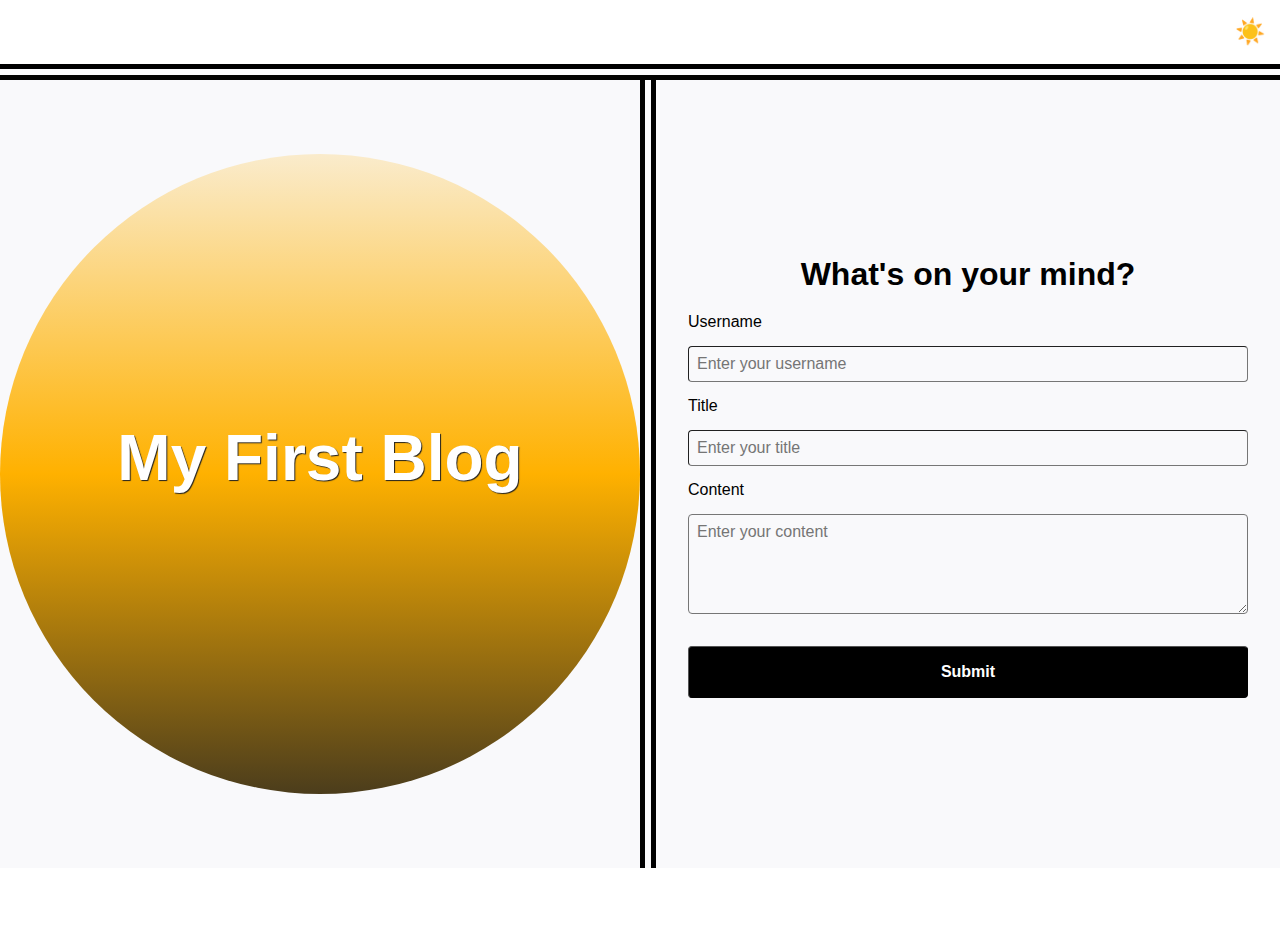
<file: index.html>
<!DOCTYPE html>
<html lang="en-us">

<head>
    <meta charset="UTF-8" />
    <meta name="viewport" content="width=device-width, initial-scale=1.0" />
    <meta http-equiv="X-UA-Compatible" content="ie=edge" />
    <title>My First Blog</title>
    <link rel="stylesheet" href="./assets/css/styles.css" />
    <link rel="stylesheet" href="./assets/css/form.css" />
</head>

<body>
    <header>
        <div id="toggle">☀️</div>    
    </header>
    <main>
            <aside>
                <h2>
                    My First Blog
                </h2>
            </aside>
            <section>
            <form>
                <h2>What's on your mind?</h2>
                <label for="username">Username</label>
                <input type="text" id="username" name="username" placeholder="Enter your username" required>
                <label for="title">Title</label>
                <input type="text" id="title" name="title" placeholder="Enter your title" required>
                <label for="content">Content</label>
                <textarea id="content" placeholder="Enter your content" required></textarea>
                <input type="submit"></input>
                <p id="error"></p>
            </form>
        </section>
    </main>
    <footer>

    </footer>
</body>
<script defer src="./assets/js/logic.js" type="text/javascript"></script>
<script defer src="./assets/js/form.js" type="text/javascript"></script>
</html>
</file>
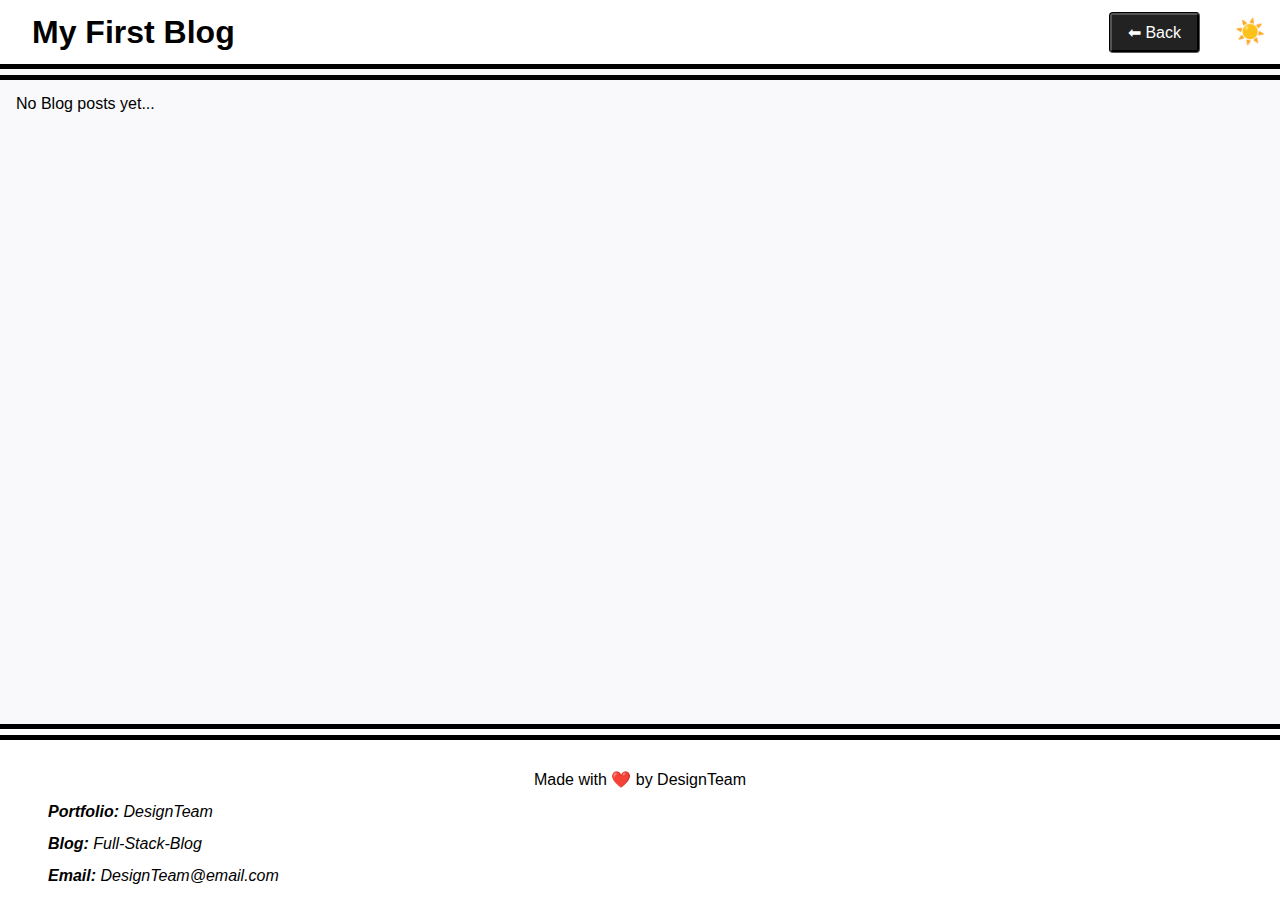
<file: blog.html>
<!DOCTYPE html>
<html lang="en">

<head>
  <meta charset="UTF-8" />
  <meta name="viewport" content="width=device-width, initial-scale=1.0" />
  <meta http-equiv="X-UA-Compatible" content="ie=edge" />
  <title>My First Blog</title>
  <link rel="stylesheet" href="./assets/css/styles.css" />
  <link rel="stylesheet" href="./assets/css/blog.css" />


</head>

<body>
    <header>
        <h1>My First Blog</h1>
        <button id="back">⬅ Back</button>
        <div id="toggle">☀️</div>
    </header>
    <main>

        <p id="error"></p>
    </main>
    <footer>
        <div id="love">Made with ❤️ by DesignTeam</div>
        <ul>
            <li><em><strong>Portfolio:</strong> DesignTeam</em></li>
            <li><em><strong>Blog:</strong> Full-Stack-Blog</em></li>
            <li><em><strong>Email:</strong> DesignTeam@email.com</em></li>
        </ul>
    </footer>
</body>
<script defer src="./assets/js/logic.js" type="text/javascript"></script>
<script defer src="./assets/js/blog.js" type="text/javascript"></script>
</html>
</file>
<file: assets/css/form.css>
/*
  Form Styles
*/

/*
  Tags
*/
aside {
    background: linear-gradient(
      var(--light-accent), 
      var(--circle-color), 
      var(--dark-accent)
    );
    clip-path: circle(20rem at center);
    display: flex;
    justify-content: center;
    align-items: center;
  }
  
  aside, 
  section {
    flex: 1 1 50%;
  }
  
  aside > h2 {
    font-size: 4rem;
    color: white;
    text-shadow: 1px 1px 1px var(--dark-accent);
  }
  
  form {
    display: flex;
    flex-flow: column wrap;
    position: relative;
  }
  
  form > *:not(label) {
    margin: 1rem 0;
    padding: 0.5rem;
  }
  
  h2 {
    text-align: center;
    font-size: 2rem;
    margin-bottom: 2rem;
  }
  
  input[type=submit] {
    padding: 1rem;
    cursor: pointer;
    font-weight: bold;
    font-size: 1rem;
    background-color: var(--dark);
    color: var(--light);
  }
  
  input[type=submit]:active {
    box-shadow: 1px 1px 1px 1px rgba(0, 0, 0, .5);
    background-color: var(--dark-accent);
  }
  
  input[type=submit]:hover {
    border-style: inset;
    background-color: var(--dark-accent-action);
  }
  
  input,
  textarea {
    border-radius: 4px;
    border-width: 1px;
    font-size: 1rem;
    background-color: var(--light-accent);
  }
  
  section {
    padding: 2rem;
    display: flex;
    align-items: stretch;
    flex-flow: column wrap;
    justify-content: center;
    border-left: double 1rem;
  }
  
  /*
    Classes
  */
  .dark section {
    border-left: solid .5rem var(--disabled);
  }
  
  /*
    IDs
  */
  #error {
    color: var(--error);
    opacity: .75;
    position: absolute;
    bottom: -2rem;
  }
</file>
<file: assets/css/blog.css>
/*
  Blog Styles
*/

/*
  Tags
*/
a {
    text-decoration: none;
  }
  
  article {
    flex: 1 1 50%;
    border: 2px solid;
    border-radius: 4px;
    padding: 1rem;
    position: relative;
  }
  
  article blockquote {
    margin: 1rem;
    margin-bottom: 2rem;
    font-style: italic;
  }
  
  article h2 {
    text-transform: capitalize;
    border-bottom: thin solid;
  }
  
  article p {
    position: absolute;
    left: 1rem;
    bottom: 0.5rem;
    opacity: .75;
  }
  
  footer {
    position: fixed;
    inset: 0;
    top: calc(100% - 11rem);
    bottom: auto;
    border-top: double 1rem;
  }
  
  li {
    margin: 1rem;
  }
  
  main {
    flex-direction: column;
    gap: 1em;
    padding: 1rem;
    height: calc(100vh - 15rem);
    overflow-y: scroll;
    justify-content: flex-start;
  }
  
  ul {
    list-style: none;
  }
  
  /*
    Classes
  */
  .card {
    flex: 1 1 50%;
    border: 2px solid;
    border-radius: 4px;
  }
  
  .dark a {
    color: var(--light);
  }
  
  .light footer {
    border-top: double 1rem;
  }
  
  .light a {
    color: var(--dark);
  }
  
  /*
    IDs
  */
  #back {
    padding: 0.5rem 1rem;
    border-radius: 4px;
    margin-right: 3rem;
    border: groove black;
    background-color: var(--dark-accent);
    color: var(--light);
  }
  
  
  #back:active {
    box-shadow: 1px 1px 1px 1px rgba(0, 0, 0, .5);
    background-color: var(--dark-accent);
  }
  
  #back:hover {
    border-style: inset;
    background-color: var(--dark-accent-action);
  }
  
  #love {
    text-align: center;
  }
</file>
<file: assets/css/styles.css>
/*
  Resets
*/
*,
*:before,
*:after {
  margin: 0;
  padding: 0;
  box-sizing: border-box;
}

html {
  height: 100%;
}

body {
  min-height: 100%;
  line-height: 1;
  font-family: sans-serif;
}

​h1,
h2,
h3,
h4,
h5,
h6 {
  font-size: 100%;
}

​input,
select,
option,
optgroup,
textarea,
button,
pre,
code {
  font-size: 100%;
  font-family: inherit;
}

​ol,
ul {
  list-style: none;
}

/*
  General Styles
*/
/*
  Universal
*/
:root {
  --light: #fff;
  --light-accent: #f9f9fb;
  --dark: #000;
  --dark-accent: #222;
  --dark-accent-action: #111;
  --action: #563d7c;
  --action-accent: #8570a5;
  --disabled: #aaa;
  --error: #ff0022;
  --circle-color: #ffb100;
}

* {
  transition: background-color ease-in .5s;
}

/*
  Tags
*/
header {
  display: flex;
  flex-flow: row;
  justify-content: space-between;
  align-items: center;
  height: 3rem;
}

header,
footer {
  padding: 2rem;
}

main {
  height: calc(100vh - 6rem);
  display: flex;
  justify-content: center;
  align-items: stretch;
  border-top: double 1rem;
}

textarea{
  resize: vertical;
  height: 100px;
}

span {
  width: 100%;
}

button {
  background-color: var(--dark-accent);
  color: var(--light);
  padding: 1rem;
  border: none;
  cursor: pointer;
  font-size: 16px;
  margin: 0rem;
}


/*
  Classes
*/
.dark header,
.dark footer {
  background-color: var(--dark);
  color: var(--light);
}


.dark main {
  background-color: var(--dark-accent);
  color: var(--light);
  border-top: solid .5rem var(--disabled);
}

.light header,
.light footer {
  background-color: var(--light);
  color: var(--dark);
}

.light main {
  background-color: var(--light-accent);
  color: var(--dark);
}

/*.split {
  height: 100%;
  width: 50%;
  z-index: 1;
  top: 0;
  overflow-x: hidden;
  padding-top: 20px;
}

.left {
  left: 0; 
  border-left: none;
  display: flex;
  justify-content: center;
  align-items: center;
  width: 50%;
}

.right {
  right: 0;
  border-left: double 1rem;
  width: 50%;
}

.circle {
  width: 75%;
  padding-top: 75%; 
  border-radius: 75%;
  background: linear-gradient(180deg, var(--circle-color), #b58800); 
  display: flex;
  justify-content: center;
  align-items: center;
  position: relative;
}

.circle span {
  position: absolute;
  top: 50%;
  left: 50%;
  transform: translate(-50%, -50%);
  color: #ffffff; 
  font-size: 6vmin;
  font-weight: bold;
  max-width: 90%;
  text-align: center;
  width: 100%;
}*/

/*
  IDs
*/
#toggle {
  font-size: 1.52em;
  margin: 0px;
  padding: 0px;
  background: transparent;
  border: none;
  cursor: pointer;
  text-shadow: 0px 0px .5rem var(--light-accent);
  position:absolute;
  top: 20px;
  right: 15px;
}
</file>
